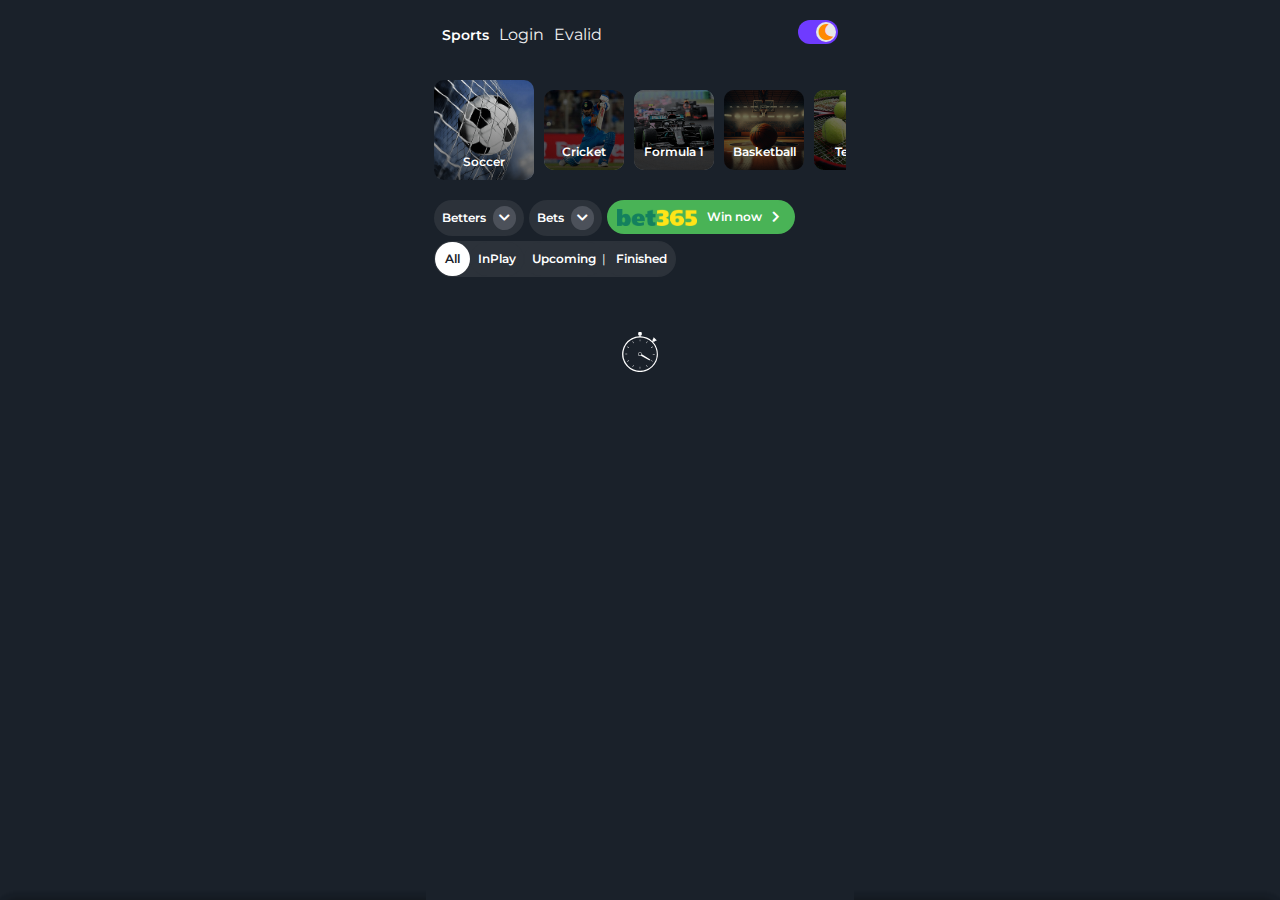
<file: index.html>
<!doctype html>
<html class="no-js" lang="en">

<head>
    <meta charset="utf-8">
    <meta name="viewport" content="width=device-width, initial-scale=1, maximum-scale=1, user-scalable=no">
    <title>Sport Bet App</title>
    <link rel="icon" href="favicon.ico" sizes="any">
    <link rel="icon" href="icon.svg" type="image/svg+xml">
    <link rel="apple-touch-icon" href="icon.png">
    <link rel="stylesheet" href="css/reset.css">
    <link rel="stylesheet" href="css/fa.all.min.css">
    <link rel="stylesheet" href="css/style.css?nc=080125">
    <script src="https://telegram.org/js/telegram-web-app.js"></script>

</head>

<body class="dark-mode">
<div class="maincontainer">
    <div class="appheader">
        <div class="mainmenu">
            <ul>
                <li><a href="#">Sports</a></li>
                <li><span id="authbut">Login</span></li>
                <li><span id="evalid">Evalid</span></li>
            </ul>
        </div>
        <label class="switch">
            <input type="checkbox" id="themeToggle" checked>
            <span class="slider round">
        <i class="fas fa-moon"></i>
    <i class="fas fa-sun"></i>
    </span>
        </label>
    </div>

    <div class="menu-container">
        <ul class="menu">
            <li data-sport="soccer" class="menu-item active" style="background-image:url(img/soccer.png)">
                <span>Soccer</span>
            </li>

            <li data-sport="cricket" class="menu-item" style="background-image:url(img/cricket.jpg)">
                <a href="cricket.html">
                </a>
                <span>Cricket</span>
            </li>

            <li data-sport="formula1" class="menu-item" style="background-image:url(img/formula1.png)">
                <a href="f1.html">

                </a>
                <span>Formula 1</span>
            </li>

            <li data-sport="basketball" class="menu-item" style="background-image:url(img/basketball.png)"><span>Basketball</span>
            </li>
            <li data-sport="tennis" class="menu-item" style="background-image:url(img/tennis.jpg)"><span>Tennis</span>

            </li>

            <li data-sport="baseball" class="menu-item" style="background-image:url(img/baseball.png)">
                <span>Baseball</span>
            </li>
        </ul>
    </div>

    <div class="selectors-line">
        <div id="betters">
            <div class="main-bet-but bettername">Betters <i class="fas fa-chevron-down"></i></div>
            <div class="main-bet-options slidefrombot">
                <div class="slidefrombot-header">Betters</div>
                <div class="radio-group">
                    <label>
                        <span>All</span>
                        <input data-logo="img/Bet365-Logo.png" data-href="https://www.bet365.com/" type="checkbox"
                               name="betoption" value="0" checked>
                    </label>
                    <label>
                        <span>Bet365</span>
                        <input data-logo="img/Bet365-Logo.png" data-href="https://www.bet365.com/" type="checkbox"
                               name="betoption" value="8">
                    </label>
                    <label>
                        <span>1Xbet</span>
                        <input data-logo="img/1xbet.png" data-href="https://1xbet.com/" type="checkbox" name="betoption"
                               value="11">
                    </label>
                    <label>
                        <span>Betano</span>
                        <input data-logo="img/logo__betano.svg" data-href="https://www.betano.com/" type="checkbox"
                               name="betoption" value="32">
                    </label>
                </div>


            </div>
        </div>
        <div id="bets">
            <div class="main-bet-but bettype">Bets <i class="fas fa-chevron-down"></i></div>
            <div class="main-bet-options slidefrombot">
                <div class="slidefrombot-header">Bets</div>
                <div class="radio-group">
                    <label>
                        <span>Match winner</span>
                        <input type="radio" name="bettype" value="1" checked>
                    </label>
                    <label>
                        <span>Asian handicap</span>
                        <input type="radio" name="bettype" value="4">
                    </label>
                    <label>
                        <span>Odd/Even</span>
                        <input type="radio" name="bettype" value="21">
                    </label>
                </div>


            </div>
        </div>
        <div id="ads">
            <a target="_blank" href="https://www.bet365.com/">
                <div class="main-bet-but bettype adsbut"><img width="80" src="img/Bet365-Logo.png"> Win now <i
                        class="fas fa-chevron-right"></i></div>
            </a>
        </div>
    </div>
    <div class="selectors-line">
        <div id="upcome">
            <div class="upcomebut allgames active">All</div>
            <div class="upcomebut live">InPlay</div>
            <div class="upcomebut allupcome nextfull">Upcoming</div>
            <div class="upcomebut full">
                <div class="upcomein parent">Upcoming</div>
                <div class="upcomein s24h first active">24h</div>
                <div class="upcomein ssh" data-upcome="12">12h</div>
                <div class="upcomein ssh" data-upcome="6">6h</div>
            </div>
            <div class="upcomebut finished hasdelim">Finished</div>

        </div>
        <div class="closeall upcomeclose"><i class="fas fa-times"></i></div>
    </div>

    <div class="gamescontainer">
        <div class="message"></div>
        <div class="preloader"><img src="img/preloader.svg" width="40" height="40"></div>
    </div>
    <div class="betters-fullinfo">
        <div class="maincontainer">
            <div class="gamebetfulldata"></div>
        </div>
    </div>

    <div class="goback"><i class="fas fa-arrow-left"></i>BACK</div>

    <div id="wg-api-football-standings" class="wg-api-widget"
         data-host="v3.football.api-sports.io"
         data-key="6b595851d5eefee94b1a6113b126e089"
         data-league=""
         data-season=""
         data-theme="grey"
         data-show-errors="false"
         data-show-logos="true">
    </div>
    <div id="wg-api-football-game" class="wg-api-widget"
         data-host="v3.football.api-sports.io"
         data-key="6b595851d5eefee94b1a6113b126e089"
         data-id=""
         data-theme="grey"
         data-refresh="0"
         data-show-errors="false"
         data-show-logos="true">
    </div>
    <script type="module" src="https://widgets.api-sports.io/2.0.3/widgets.js"></script>
</div>
<div id="auth" class="slidefrombot">
    <div class="slidefrombot-header">Register</div>
    <div class="authform">
        <form class="bpop">
            <p class="ematext">Register now to access expert tips, in-depth sports analytics, and personalized
                recommendations</p>
            <input type="email" name="email" placeholder="Your e-mail" required><br><br>
            <input type="hidden" name="username" required>
            <input type="hidden" name="tg_id" value="">
            <input type="hidden" name="token" value="">
            <div class="btn inverse" id="doregskip">Skip registration</div>
            <div class="btn" id="doreg">Register</div>
        </form>
    </div>

</div>
<div id="evalf" class="slidefrombot">
    <div class="slidefrombot-header">Email validation</div>
    <div class="validateemail">
        <form class="bpop">
            <p class="resendtext">
                We’ve sent a verification code to your email (<span id="upemail"></span>). Please check your inbox (and
                spam folder).
                <br>
                <br>
                If you didn’t receive the email, you can:<br> <br>
                <span class="resend">1. Resend the code</span><br>
                <span class="recheck">2. Check your email address and try again</span>
            </p>
            <br>
            <label style="text-align: center;width:100%;display:block">Please enter validation code:</label>
            <input type="text" name="valcode" required><br><br>
            <input type="hidden" name="tg_id2" value="">
            <input type="hidden" name="token" value="">
            <div class="btn" id="dovalidate">Validate</div>
        </form>
    </div>
</div>

<div class="overlay"></div>

<script src="js/jquery-3.7.1.min.js"></script>
<script>
    var tgid = 0;
    var tgusername = '';
    let tg = window.Telegram.WebApp;
    if (tg) {
        tg.expand();
        tgid = tg.initDataUnsafe.user.id;
        tgusername = tg.initDataUnsafe.user.username;
    }
    console.log(tgid, tgusername);
    $('body').attr('data-tgid', tgid);
    $('body').attr('data-tgname', tgusername);

</script>


<script src="js/app.js?nc=130125"></script>

<script src="js/slidermenu.js"></script>
<script src="js/soccer.js?nc=130125"></script>
</body>
</html>
</file>
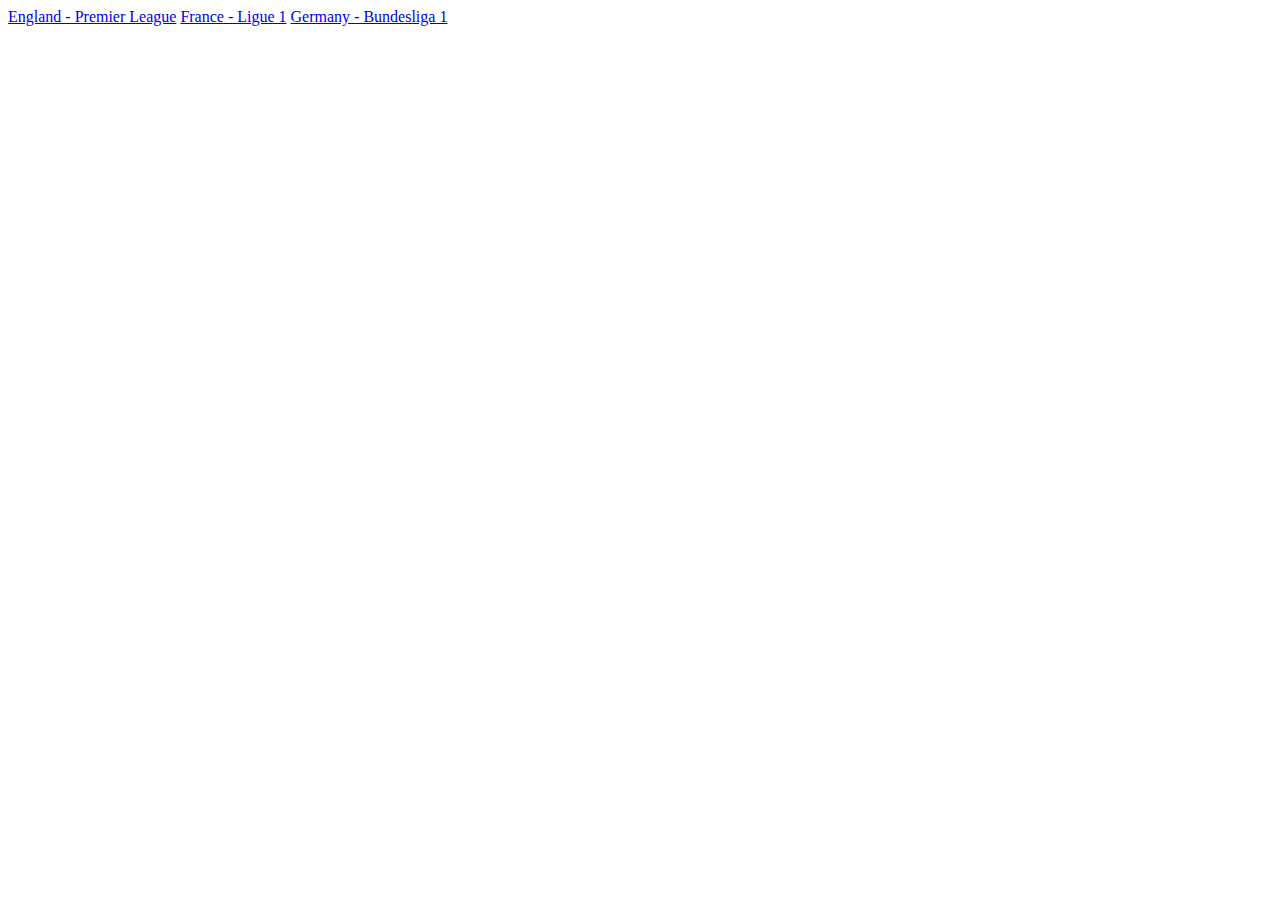
<file: widgettest.html>
<!DOCTYPE html>
<html>
<head>
    <meta charset="utf-8">
    <meta name="viewport" content="width=device-width, initial-scale=1">
    <title>Demo - Widget</title>
</head>
<body>

<div>
    <a href="#" class="_link" data-league="39">England - Premier League</a>
    <a href="#" class="_link" data-league="61">France - Ligue 1</a>
    <a href="#" class="_link" data-league="78">Germany - Bundesliga 1</a>
</div>

<div id="wg-api-football-standings"
     data-host="v3.football.api-sports.io"
     data-key="6b595851d5eefee94b1a6113b126e089"
     data-league="39"
     data-team=""
     data-season="2024"
     data-theme=""
     data-show-errors="false"
     data-show-logos="true"
     class="wg_loader">
</div>
<script
        type="module"
        src="https://widgets.api-sports.io/2.0.3/widgets.js">
</script>

</body>
</html>
<script>
    document.addEventListener('click', function (event) {

        if (!event.target.matches('._link')) return
        event.preventDefault()

        let id = event.target.getAttribute('data-league')

        let standings = document.getElementById('wg-api-football-standings')
        standings.innerHTML = ''
        standings.setAttribute('data-league', id);

        window.document.dispatchEvent(new Event("DOMContentLoaded", {
            bubbles: true,
            cancelable: true
        }));
    })
</script>
</file>
<file: css/style.css>
@import url('https://fonts.googleapis.com/css2?family=Montserrat:ital,wght@0,100..900;1,100..900&display=swap');

:root {
    --bg: #fff;
    --bg-dark: #1a212a;
    --li-dark: #2c323a;
    --lila-dark: #33437b;
    --main-green:#49b356;
}

body {
    margin: 0;
    padding: 0;
    transition: background-color 0.3s ease;
    background-color: #f0f0f0; /* Light mode background */
    color: #333; /* Light mode text color */
    max-width: 100vw;
    font-family: "Montserrat", sans-serif;
    font-optical-sizing: auto;
    font-weight: 400;
    font-style: normal;
    overflow-x:hidden;

}

.noscroll{overflow:hidden !important}
body.dark-mode {
    background-color: var(--bg-dark);
    color: #f0f0f0
}

.preloader{margin:40px auto;width:40px;height:40px;}

.maincontainer {
    display: block;
    width: 100%;
    max-width: 428px;
    margin: 0 auto;
    padding: 0 8px;
    background-color: #fff;
    min-height: 100vh;
    color: #121;
    position: relative;
}

.dark-mode .maincontainer {
    background-color: var(--bg-dark);
    color: #f0f0f0
}

.slider-container {
    position: relative;
    width: 100%;
    height: 200px;
}

a {
    color: var(--bg-dark)
}

.dark-mode a {
    color: #fff
}


.appheader {
    display: flex;
    padding: 8px;
    align-items: center;
    justify-content: space-between;
    margin-bottom: 10px;
}

.appheader ul {
    list-style: none;
    display: flex;
    padding: 0
}

.appheader ul li {
    margin-right: 10px;
}

.appheader ul li a {
    color: var(--bg-dark);
    font-weight: 600;
    font-size: 14px;
}

.dark-mode .appheader ul li a {
    color: #fff;
}

.menu-item {
    width: 80px;
    height: 70px;
    background-repeat: no-repeat;
    background-position: center;
    background-size: cover;
    position: relative;
    margin-right: 10px;
    flex: 0 0 auto;
    cursor: pointer;
    transition: transform 0.3s ease;
    border-radius: 10px;
    align-items: flex-end;
    justify-content: center;
    color: #fff;
    display: flex;
    padding-bottom: 10px;
}

.menu-item a {width:100%;height:100%;z-index:2;position: absolute;top:0}
.menu-item span {
    display: block;
    z-index: 2;
    font-weight: 600;
    font-size: 12px;
}

.menu-item:after {
    position: absolute;
    width: 100%;
    height: 100%;
    background: linear-gradient(0deg, rgba(0, 0, 0, 0.7) 0%, rgba(0, 0, 0, 0.5) 100%);
    z-index: 1;
    left: 0;
    top: 0;
    content: "";
    display: block;
    border-radius: 10px;
}

.menu-item.active {
    width: 100px;
    height: 90px;
}

.menu-item.active:after {
    background: linear-gradient(0deg, rgba(0, 0, 0, 0.6) 0%, rgba(0, 0, 0, 0.0) 100%);
}


.menu-container {
    overflow-x: auto; /* Enable horizontal scrolling */
    overflow-y: hidden; /* Hide vertical scrollbar */
    white-space: nowrap; /* Keep all menu items in a single line */
    -webkit-overflow-scrolling: touch; /* Enable smooth scrolling on iOS */
    display: flex;
    align-items: center; /* Center align items vertically */
    scrollbar-width: none;
}

.menu-container::-webkit-scrollbar {
    display: none;
}

.menu {
    display: inline-flex; /* Ensure menu items stay in a single row */
    list-style-type: none;
    margin: 0;
    align-items: center;
    padding: 0 0 20px;
}

.activeevents {
    display: block;
    position: absolute;
    top: 5px;
    right: 5px;
    background-color: #ff4e64;
    padding: 2px 4px;
    font-size: 12px;
    font-weight: 500;
    color: #f0f0f0;
    border-radius: 4px;
    z-index: 3
}

/* iOs style checkbox */
.switch input {
    display: none;
}

.switch .slider {
    position: relative;
    display: inline-block;
    width: 40px;
    height: 24px;
    border-radius: 12px;
    background-color: #ff8a01;
    cursor: pointer;
    transition: background-color 0.3s;
    padding: 2px;
}

.switch .slider i {
    position: absolute;
    top: 50%;
    transform: translateY(-50%);
    color: #ff8a01;
    transition: opacity 0.3s;
    background-color: #e7e7e7;
    padding: 2px;
    border-radius: 10px;
}

.switch .fa-sun {
    left: 2px;
    opacity: 1;
}

.switch .fa-moon {
    right: 2px;
    opacity: 0;
}

.switch input:checked + .slider {
    background-color: #6f3bff;
}

.switch input:checked + .slider .fa-moon {
    opacity: 1;
}

.switch input:checked + .slider .fa-sun {
    opacity: 0;
}

.radio-group {
    display: flex;
    flex-direction: column;
}

.radio-group label {
    display: flex;
    justify-content: space-between;
    margin-bottom: 10px;
}

.radio-group label span {
    margin-right: 10px;
}

.radio-group input[type="radio"] {
    margin-left: 10px;
}

#auth,
.slidefrombot {
    position: fixed;
    bottom: 0;
    left: 0;
    width: 100%;
    background-color: #fff;
    box-shadow: 0 -3px 10px rgba(0, 0, 0, 0.1);
    transition: transform 0.3s ease-out;
    transform: translateY(101%);
    border-top-left-radius: 16px;
    border-top-right-radius: 16px;
    z-index: -1;
}

.slidefrombot .radio-group {
    padding: 20px 16px;
}

.overlay {
    width: 100vw;
    height: 100vh;
    background-color: rgba(0, 0, 0, 0);
    bottom: 0;
    position: fixed;
    z-index: -1;
    left: 0;
    transition: all 0.25s ease-in-out;
}

body.hasover .overlay {
    background-color: rgba(0, 0, 0, 0.6);
    z-index: 2;
}

.dark-mode #auth,
.dark-mode .slidefrombot {
    background-color: var(--bg-dark);
    border-top: 1px solid var(--bg-dark);
}

#auth.show,
.slidefrombot.show {
    display: block;
    transform: translateY(0%);
    z-index: 1000;
}
.bpop{width:100%;max-width:424px;margin:10px auto;padding:10px;box-sizing: border-box;}
.bpoplabel,.bpop input,.bpop .btn{width:100%;background-color: transparent;margin-bottom:5px;box-sizing: border-box;}
.bpop input,.bpop .btn{width:100%;border:1px solid var(--main-green);height:30px;border-radius:8px;color:#fff}
.bpop input{text-align: center;padding:4px 10px;color:#333}
.dark-mode .bpop input{text-align: center;padding:4px 10px;color:white}
.bpop .btn{background-color:var(--main-green);color:#fff;padding:7px 20px;min-height:38px;font-weight: bold;text-align: center}
.bpop .btn.inverse{width:100%;background-color: transparent;margin-bottom:10px;box-sizing: border-box;border:1px solid #999;font-weight:400;color:#999}
.dark-mode .bpop .btn.inverse{border:1px solid white;font-weight:400;margin-top:10px;color:white}

.selectors-line {
    display: flex;
    justify-content: flex-start;
    margin-bottom: 5px;
}


.main-bet-but {
    padding: 6px 8px;
    border: 0;
    border-radius: 20px;
    color: #fff;
    background-color: var(--lila-dark);
    font-weight: 600;
    font-size: 12px;
    cursor: pointer
}
.main-bet-but.bettername{margin-right:5px;}
.dark-mode .main-bet-but {
    background-color: var(--li-dark);
}

.main-bet-but .fas.fa-chevron-down {
    padding: 6px;
    border-radius: 20px;
    color: #fff;
    background-color: #4c515a;
    margin-left: 4px;
    font-size: 12px;
}

.main-bet-but.bettype.adsbut{width:100%;height:34px;display: flex;align-items: center;padding:0 10px;margin-left:5px;background-color: var(--main-green)}
.main-bet-but.bettype.adsbut img{margin-right:10px;}
.main-bet-but.bettype.adsbut i{margin-left:10px;}

.slidefrombot-header {
    font-weight: 600;
    text-align: center;
    border-bottom: 1px solid rgba(0, 0, 0, 0.4);
    margin-bottom: 20px;
    padding: 20px 0;
    position: relative
}

.slidefrombot-header:before {
    content: "";
    background: rgba(0, 0, 0, 0.4);
    width: 40px;
    height: 3px;
    border-radius: 2px;
    top: 6px;
    left: calc(50% - 20px);
    display: block;
    position: absolute
}

.dark-mode .slidefrombot-header {
    border-bottom: 1px solid rgba(255, 255, 255, 0.4);
}

.dark-mode .slidefrombot-header:before {
    background: rgba(255, 255, 255, 0.4);
}


#upcome, .upcomebut {
    align-items: center;
    justify-content: flex-start;
    display: flex;
    flex-wrap: nowrap;
    padding: 0;
    border: 0;
    border-radius: 20px;
    color: #fff;
    background-color: var(--lila-dark);
    font-weight: 600;
    font-size: 12px;
}
 .upcomebut.allgames {
    padding: 0 10px;
}

.dark-mode #upcome, .dark-mode .upcomebut {
    background-color: var(--li-dark);
}

.upcomein {
    border-radius: 20px;
    color: #fff;
    background-color: var(--lila-dark);
    font-weight: 500;
    font-size: 11px;
    height: 34px;
    display: flex;
    align-items: center;
    justify-content: center;
    padding: 0 8px 0 7px;
    min-width: 34px;
}

.dark-mode .upcomein {
    background-color: var(--li-dark);
}

.upcomein.active, .upcomein.parent {

    color: var(--li-dark);
    background-color: #fcfcfc;


}

.upcomein span {
    margin-left: 4px;
    background-color: #ecebeb;
    height: 100%;
    border-radius: 50px;
    display: flex;
    align-items: center;
    justify-content: center;
    padding-left: 8px;
}

.upcomein.parent {
    z-index: 2
}

.upcomein.first.active {
    background-color: #ecebeb;
    justify-content: flex-end;
    padding-left: 30px;
    margin-left: -27px;
    z-index: 0
}

#upcome {
    margin-left: 0;
    padding: 1px;
}

.upcomebut {
    padding: 7px 8px;
    border: 0;
    height: 34px
}

.hasdelim:before {
    content: "|";
    font-weight: 400;
    margin-right: 10px;
    margin-left: -10px
}

.active.hasdelim:before {
    display: none
}

.upcomebut.active {
    background-color: #fff;
    color: var(--bg-dark)
}

.upcomebut.full {
    display: none
}

.upcomebut.full.active {
    display: flex;
    justify-content: space-between;
    padding: 0;
    background-color: #a5bad7;
}
.dark-mode .upcomebut.full.active {
    background-color: var(--li-dark)
}

.closeall {
    align-items: center;
    flex-wrap: nowrap;
    padding: 0;
    border: 0;
    border-radius: 20px;
    color: #fff;
    background-color: var(--li-dark);
    margin-left: 4px;
    width: 36px;
    height: 36px;
    justify-content: center;
    font-size: 14px;
    font-weight: 400;
    display: none
}

.closeall.show {
    display: flex
}

.spoiler:after {
    content: "\f078";
    font-family: "Font Awesome 5 Free";
    transition: all 0.3s ease-in-out;
    position: absolute;
    right: 10px;
    top: 15px
}

.toggled .spoiler:after {
    transform: rotate(180deg);
}

.spoiler {
    position: relative;
    flex-wrap: nowrap;
    border-radius: 30px;
    display: flex;
    align-items: center;
    justify-content: flex-start;
    border: 1px solid #2c323a;
    padding: 10px;
    margin: 10px 0;
    font-size: 12px;
    font-weight: 600;
}

.badge {
    margin-right: 8px;
    border-radius: 16px;
    height: 28px;
    padding: 4px 6px;
    background-color: var(--lila-dark);
    display: flex;
    align-items: center;
    justify-content: center;
    width: fit-content;
    color: #fff;
}

.dark-mode .badge {
    background-color: var(--li-dark);
}


.badge span {
    display: block;
    max-width: 120px;
    white-space: nowrap;
    overflow: hidden;
    text-overflow: ellipsis;
}

.badge i {
    margin-right: 5px;
}

.badge.hot {
    color: #ff8a01;
    background-color: #493b2a
}

.badge.int i {
    color: #0760d0;
}

.badge.league i {
    background-color: #fff;
    width: 20px;
    height: 20px;
    border-radius: 20px;
    display: flex;
    align-items: center;
    justify-content: center
}

.badge.league i img {
    max-width: 18px;
    max-height: 18px;
    width: auto;
    height: auto;
}

.gamecontent {
    display: none;
    padding: 10px 0;
}
.gamebadges{display: flex;justify-content: center;align-items: center;margin-bottom:20px;}
.gamebadges .badge{height:20px;margin:2px;font-size:12px;text-transform: uppercase;padding:2px 6px;}
.badge.live{background-color:#362631;color:#ff4e64}
.game-stat{display: flex;align-items: center;justify-content:space-between}
.game-stat .team{width:40%;font-size:13px;text-align: center;font-weight:600;}
.game-stat .results{width:16%;display: flex;justify-content: center;color:var(--main-green);font-size:18px;font-weight:600;letter-spacing: 3px}

.better-rates{display: flex;justify-content: center;flex-wrap:wrap;margin-top:10px;}
.betterhead{width:100%;text-align:center;position: relative;margin-bottom:15px;}
.betterhead span{padding:0 8px;background-color: #fff; color:#121;z-index:1;display:inline-block;position: relative; font-size:12px;letter-spacing:1.5px}
.dark-mode .betterhead span{background-color: var(--bg-dark);color:#fff}
.betterhead:before{display:block;width:100%;content:"";height:1px;background:var(--bg-dark);opacity:0.3;position:absolute;top:12px;z-index:0}
.dark-mode .betterhead:before{background:#fff;}

.ratebadge {
    margin-right: 8px;
    border-radius: 16px;
    background-color: var(--lila-dark);
    display: flex;
    align-items: center;
    justify-content: space-between;
    width: fit-content;
    color: #fff;
    flex: 1;
    flex-direction: column;
    text-align: center;
    padding:8px 6px 10px;
}
.ratebadge p{
    color:var(--main-green);
    font-weight: 500;
    font-size:10px;
}
.ratebadge p.rate{
    font-weight: 500;
    font-size:15px;
    margin-top:6px;
    color:#fff;
}

.dark-mode .ratebadge{
    background-color: var(--li-dark);
}

.betters-fullinfo{
    position:fixed;width:100%;
    height:100vh;display:block;background-color: #fff;z-index:99;top:0;left:0;
    transition: all 0.3s ease-in-out;color:var(--bg-dark);
    padding:10px 12px;
    overflow: auto;
    transform: translateX(101vw);
    opacity:0;
}
.dark-mode .betters-fullinfo{background-color: var(--bg-dark);color:#fff}
.betters-fullinfo.active{transform: translateX(0); opacity:1;}

.lgamerow .gamerow{border:1px solid var(--main-green);margin:5px 0 20px; border-radius:10px;padding: 5px;box-shadow: inset 0 0 10px var(--main-green);}

.betters-fullinfo h3{font-size:16px;font-weight: 600;
}
.betters-fullinfo .maincontainer{padding-bottom:60px}
.betters-fullinfo i{font-weight:600;margin-right:10px;}
.betters-fullinfo .spoiler{padding:0 20px;height:48px;border:0}
.betters-fullinfo .gamerow{border-top:1px solid var(--bg-dark);padding-bottom:0;margin-bottom:0;}
.dark-mode .betters-fullinfo .gamerow{border-top:1px solid rgba(255,255,255,0.3);}
.betters-fullinfo .gamerow .better-rates{margin-top:0;}
.betters-fullinfo .gamerow .gamecontent{padding-bottom:30px;}
.betters-fullinfo .gamerow .gamecontent .t2c .ratebadge{min-width:46%;width:auto; margin-bottom:10px;}
.betters-fullinfo .teamscore{display: flex;align-items: center;justify-content: space-between}
.betters-fullinfo .teamscore h4{padding:5px;margin:0}
.betters-fullinfo .gamebadges{justify-content: center;margin-top:20px;}
.betters-fullinfo .gamebadges .badge{height:32px;padding:4px 10px;font-weight:600}
i.badgecounter{background-color:var(--bg-dark);margin-left:10px;border-radius:20px;font-size:10px;padding:4px;font-family: "Montserrat", sans-serif;font-weight:600;font-variant: normal;text-transform: none;margin-right:0;min-width:12px;text-align: center}
.green{color:var(--main-green)}

.gameheader.spoiler.singlebetter span{background-color:#fff;padding: 3px 6px; margin-right: 10px;border-radius:5px}
.gameheader.spoiler.singlebetter img{max-width:50px;max-height:20px;width:auto;height:auto;}
.gameheader.spoiler.singlebetter{padding: 12px 20px;}
.gameheader.spoiler.singlebetter:after {
    right: 14px;
    transform: rotate(0deg);
}
.gameheader.spoiler.singlebetter.active:after {
transform: rotate(180deg);
}
.ratebadge.btimg span{background-color: #fff;border-radius:6px;display: flex;align-items:center;justify-content: center;padding:4px;}
.ratebadge img{max-width:90%}

a.banner{display:block;margin:40px auto; border-radius:8px;}
.banner img{max-width:100%;height:auto;border-radius:8px;}

.endgameinfo{margin:20px 0;border-bottom:1px solid #000;width:100%;height:1px;}
.endgame{margin:20px 0;border-bottom:1px solid var(--main-green);width:100%;height:1px;}

.league-row{display:flex;align-items: center;justify-content: center;padding:10px 10px 20px;}
i.afterbadge{color:black;margin-left:10px;font-size:11px;}

.wg-api-widget{width:0;height:0;z-index: -1;display: none}
.wg-api-widget.active{position: fixed;top:40px;z-index:999;width:100%;left:0;height:calc(100vh - 20px) !important;background-color:#3b424b !important;overflow: auto;display: block}
.uniclose{position: fixed;width:100%;height:40px;top:0;text-align: right;background-color:#3b424b;color:#fff;padding:10px;z-index: 1001;}
.ginfo{margin-top:15px;}
#wg-api-football-game{padding:10px 10px 40px !important;}

.badge.league.standings{margin-right:0;height:32px;}
.badge.league.standings span{margin:0 5px;font-weight:600}
.badge.league.standings i{width:25px; height:25px;}
.badge.league.standings i.afterbadge {margin-left: 5px;margin-right: 0}


.gameshortinfo{background-color: #f1f1f1;padding:10px;border-radius:10px;border:1px solid white}
.dark-mode .gameshortinfo{background-color: #3b424b;}


.btn.allbets{background-color: #f0f0f0;color:var(--main-green);
    display: flex;margin:20px auto 30px;padding:5px 20px;align-items: center;
    justify-content: center;width:fit-content; border-radius: 30px;font-weight: 600;cursor:pointer;
    box-shadow: inset 0 0 5px var(--main-green);}

.singlebet{display:none;flex-wrap:wrap;justify-content: stretch;margin-top:10px;border-bottom:1px solid rgba(255,255,255,0.2);padding:5px 0}
.singlebet.active{display:flex;}
.singlebet:last-child{border-bottom:0;}
.bet-group .singlebet>p{width:100%; display:none}
.bet-group .singlebet.active:first-child>p{display: block; padding:0 0 12px;font-weight:600;}
.singlebet .ratebadge.btimg{display: flex;flex:auto;margin-bottom:5px;justify-content: center;align-items: center;max-width:80px;}
.singlebet .ratebadge.btimg p{font-weight:700;font-size:15px;}
.singleodd{display: flex;flex:auto;margin-bottom:5px;}

.blockname{font-weight:700}

.bet-group{padding:10px 0; display: none}
.bet-group.active{display: block}

.betters-fullinfo.active{min-height:100vh}
.betters-fullinfo .gamebetfulldata .bet-group{display: block !important}
.betters-fullinfo .gamebetfulldata .bet-group .singlebet{display: flex !important}
.betters-fullinfo.active .btn.allbets,
.betters-fullinfo.active .gamebetfulldata .gamebadges.ginfo .badge{display: none !important}

.goback i {margin-right: 10px}
.goback {
    position: fixed;
    z-index: 999;
    background-color: black;
    width: 100vw;
    height: 41px;
    left: 0;
    bottom: 0;
    padding: 10px;
    text-align: center;
    box-sizing: border-box;
    display: none;
    font-weight: 600;
}

.gamescontainer .message{padding:10px 10px 0;text-align:center}
.liveblockname{min-width:100%;margin:10px 0;}
.ratebadge p.susp{color:#ff4e64}
.live-live .live-odds{display: block}
.live-live .prematch{display: none !important;}
.live-live .btn.allbets{display: none !important;}

.ematext,
.resendtext{text-align: center;font-size:13px;margin-bottom:20px;line-height:150%}
.resend{color: var(--main-green);text-decoration: underline;cursor:pointer}
.recheck{}

@media(max-width:374px){
    .main-bet-but {
        font-size: 10px;
    }
    #ads img{max-width:60px;}
}@media(max-width:330px){
    .main-bet-but .fas.fa-chevron-down {
        padding: 4px;
    }
    .main-bet-but {
        padding: 6px;
    }
}
</file>
